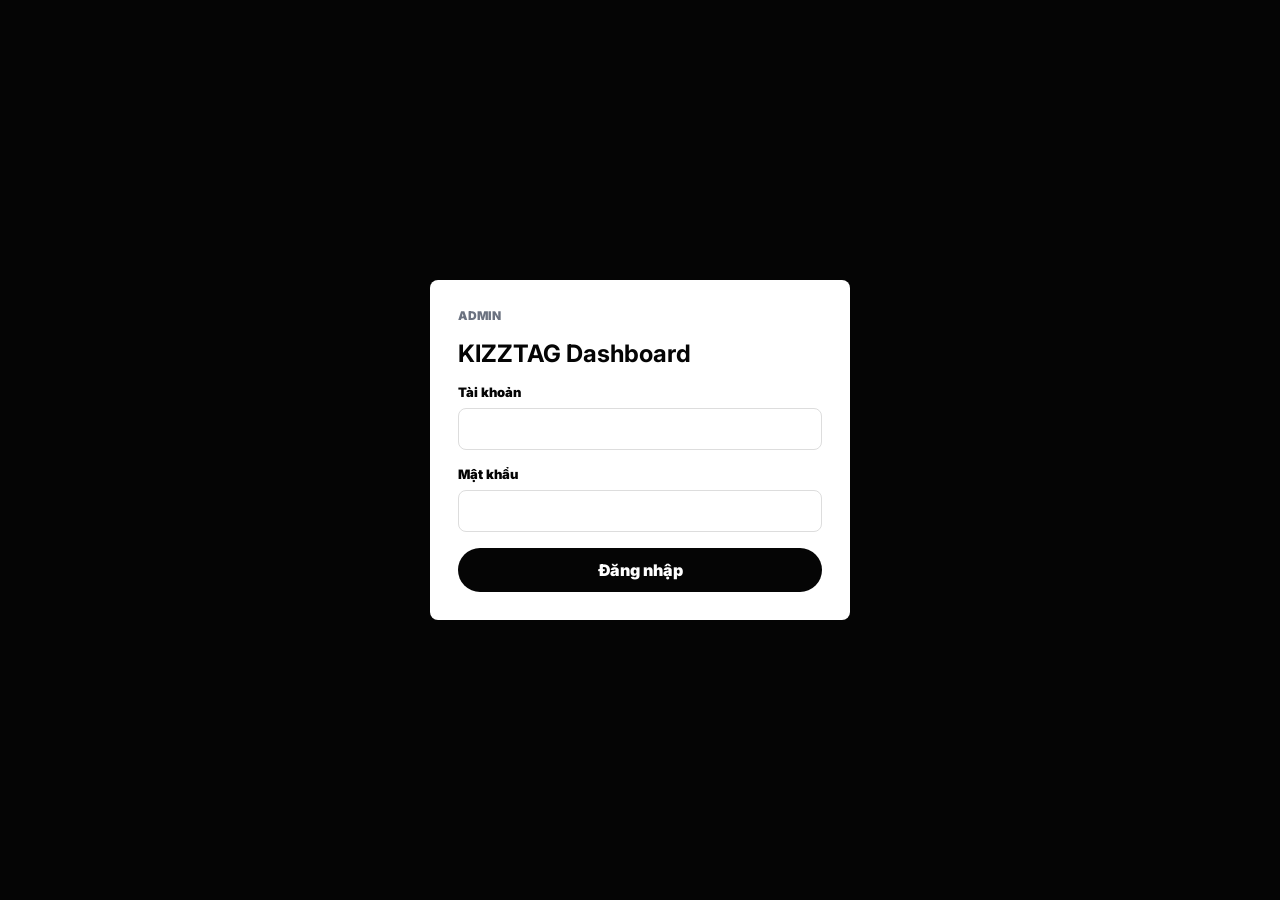
<file: kizztag/admin/index.html>
<!doctype html>
<html lang="vi">
  <head>
    <meta charset="UTF-8" />
    <meta name="viewport" content="width=device-width, initial-scale=1.0" />
    <meta name="robots" content="noindex, nofollow" />
    <title>Dashboard | KIZZTAG</title>
    <link rel="preconnect" href="https://fonts.googleapis.com" />
    <link rel="preconnect" href="https://fonts.gstatic.com" crossorigin />
    <link rel="preconnect" href="https://script.google.com" />
    <link
      href="https://fonts.googleapis.com/css2?family=Inter:wght@400;500;600;700;800;900&display=swap"
      rel="stylesheet"
    />
    <link rel="stylesheet" href="../admin.css" />
  </head>
  <body>
    <main>
      <section id="login-screen" class="login-screen">
        <form id="login-form" class="login-card">
          <span>Admin</span>
          <h1>KIZZTAG Dashboard</h1>
          <label>
            Tài khoản
            <input id="username" type="text" autocomplete="username" required />
          </label>
          <label>
            Mật khẩu
            <input
              id="password"
              type="password"
              autocomplete="current-password"
              required
            />
          </label>
          <p id="login-error" class="form-error" hidden>
            Sai tài khoản hoặc mật khẩu.
          </p>
          <button type="submit">Đăng nhập</button>
        </form>
      </section>

      <section id="dashboard" class="dashboard" hidden>
        <aside class="sidebar">
          <a class="admin-brand" href="../index.html" aria-label="KIZZTAG">
            KIZZTAG
          </a>
          <nav>
            <a href="#overview">Tổng quan</a>
            <a href="#categories">Danh mục</a>
            <a href="#products">Sản phẩm</a>
            <a href="#feedback">Feedback</a>
          </nav>
          <div class="sidebar-actions">
            <p id="save-changes-status" class="save-changes-status" hidden></p>
            <button id="save-changes-btn" type="button">Lưu thay đổi</button>
            <button id="logout-btn" type="button" class="logout-btn">Đăng xuất</button>
          </div>
        </aside>

        <section class="admin-main">
          <header class="admin-topbar">
            <div>
              <span>Dashboard</span>
              <h1>Quản lý KIZZTAG</h1>
            </div>
            <a href="../index.html">Xem cửa hàng</a>
          </header>

          <section id="overview" class="admin-section admin-view" data-title="Tổng quan">
            <div class="stats-grid">
              <article class="stat-card">
                <span>Doanh thu</span>
                <strong id="revenue-stat">0đ</strong>
              </article>
              <article class="stat-card">
                <span>Đơn hàng</span>
                <strong id="orders-stat">0</strong>
              </article>
              <article class="stat-card">
                <span>Sản phẩm</span>
                <strong id="products-stat">0</strong>
              </article>
              <article class="stat-card">
                <span>Hết hàng</span>
                <strong id="locked-stat">0</strong>
              </article>
            </div>

            <div class="admin-panel revenue-chart-panel">
              <div class="panel-heading">
                <h2>Doanh thu theo ngày</h2>
                <label class="chart-range-select">
                  <select id="revenue-chart-range" aria-label="Số ngày hiển thị biểu đồ">
                    <option value="7">7 ngày</option>
                    <option value="14" selected>14 ngày</option>
                    <option value="30">30 ngày</option>
                  </select>
                </label>
              </div>
              <p id="revenue-chart-summary" class="chart-summary"></p>
              <div
                id="revenue-chart"
                class="revenue-chart"
                aria-label="Biểu đồ doanh thu theo ngày"
              ></div>
            </div>

            <div class="admin-panel orders-panel">
              <div class="panel-heading">
                <h2>Đơn hàng</h2>
                <button id="clear-orders-btn" type="button">Xóa đơn demo</button>
              </div>
              <div id="orders-admin-list" class="admin-list orders-list"></div>
            </div>

          </section>

          <section id="categories" class="admin-section admin-view split-section" data-title="Danh mục" hidden>
            <form id="category-form" class="admin-panel">
              <h2>Thêm danh mục</h2>
              <label>
                Tên danh mục
                <input id="category-name" placeholder="Ví dụ: Series 3" required />
              </label>
              <button type="submit">Thêm danh mục</button>
            </form>

            <div class="admin-panel">
              <h2>Danh mục hiện có</h2>
              <p class="panel-note">Thứ tự danh mục ở đây = thứ tự tab lọc trên trang Sản phẩm. Dùng ↑ ↓ để sắp xếp.</p>
              <div id="category-admin-list" class="admin-list"></div>
            </div>
          </section>

          <section id="products" class="admin-section admin-view split-section" data-title="Sản phẩm" hidden>
            <form id="product-form" class="admin-panel">
              <h2>Thêm sản phẩm</h2>
              <label>
                Tên sản phẩm
                <input id="product-name" required />
              </label>
              <label>
                Danh mục
                <select id="product-category" required></select>
              </label>
              <label>
                Giá
                <input id="product-price" type="number" min="1000" required />
              </label>
              <label>
                Số lượng còn (SL)
                <input id="product-stock" type="number" min="0" value="1" required />
              </label>
              <label>
                Ảnh sản phẩm
                <input id="product-image-file" type="file" accept="image/*" />
                <span class="field-hint">Hoặc dùng ảnh mặc định + vị trí crop bên dưới</span>
              </label>
              <div id="product-image-preview" class="image-preview" hidden></div>
              <label>
                Vị trí ảnh nền (khi không upload ảnh riêng)
                <input id="product-position" value="50% 50%" required />
              </label>
              <label class="inline-check">
                <input id="product-locked" type="checkbox" />
                Khóa sản phẩm / hết hàng
              </label>
              <button type="submit">Thêm sản phẩm</button>
            </form>

            <div class="admin-panel">
              <h2>Danh sách sản phẩm</h2>
              <div id="product-admin-list" class="admin-list"></div>
            </div>
          </section>

          <section id="feedback" class="admin-section admin-view split-section" data-title="Feedback" hidden>
            <form id="feedback-form" class="admin-panel">
              <h2>Thêm feedback trang chủ</h2>
              <label>
                Tên khách
                <input id="feedback-name" required />
              </label>
              <label>
                Vai trò / đơn đã mua
                <input id="feedback-role" required />
              </label>
              <label>
                Chữ viết tắt
                <input id="feedback-initials" maxlength="3" required />
              </label>
              <label>
                Nội dung feedback
                <textarea id="feedback-text" rows="5" required></textarea>
              </label>
              <label>
                Ảnh feedback (bên phải slider)
                <input id="feedback-image-file" type="file" accept="image/*" />
              </label>
              <div id="feedback-image-preview" class="image-preview" hidden></div>
              <button type="submit">Thêm feedback</button>
            </form>

            <div class="admin-panel">
              <h2>Feedback hiện có</h2>
              <div id="feedback-admin-list" class="admin-list"></div>
            </div>
          </section>

        </section>
      </section>
    </main>

    <script src="../google-store-config.js" defer></script>
    <script src="../store-sync.js" defer></script>
    <script src="../admin.js" defer></script>
  </body>
</html>
</file>
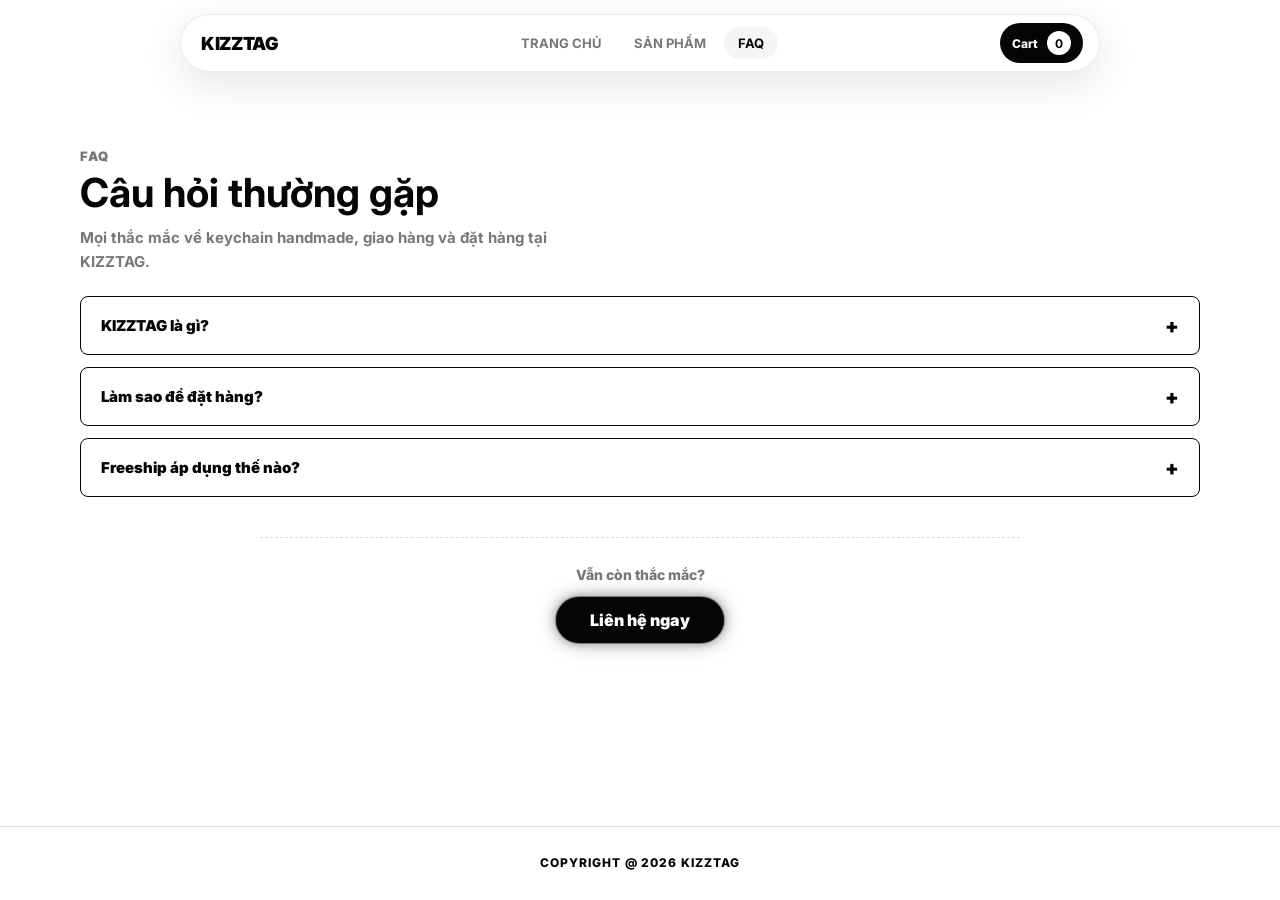
<file: kizztag/faq.html>
<!doctype html>
<html lang="vi">
  <head>
    <meta charset="UTF-8" />
    <meta name="viewport" content="width=device-width, initial-scale=1.0" />
    <title>FAQ | KIZZTAG</title>
    <link rel="preconnect" href="https://fonts.googleapis.com" />
    <link rel="preconnect" href="https://fonts.gstatic.com" crossorigin />
    <link rel="preconnect" href="https://script.google.com" />
    <link
      href="https://fonts.googleapis.com/css2?family=Inter:wght@400;500;600;700;800;900&display=swap"
      rel="stylesheet"
    />
    <link rel="stylesheet" href="styles.css" />
  </head>
  <body>
    <div class="page-transition-overlay" aria-hidden="true"></div>
    <header class="site-header is-top">
      <div class="header-shell">
        <button
          class="menu-toggle"
          type="button"
          aria-label="Mở menu"
          aria-expanded="false"
          aria-controls="main-nav"
        >
          <span></span>
          <span></span>
          <span></span>
        </button>
        <a class="brand" href="index.html" aria-label="KIZZTAG home">KIZZTAG</a>
        <nav id="main-nav" class="main-nav" aria-label="Điều hướng chính">
          <a href="index.html" class="nav-link">TRANG CHỦ</a>
          <a href="products.html" class="nav-link">SẢN PHẨM</a>
          <a href="faq.html" class="nav-link active">FAQ</a>
        </nav>
        <a class="cart-pill" href="cart.html" aria-label="Đi tới giỏ hàng">
          <span>Cart</span>
          <strong id="cart-count">0</strong>
        </a>
      </div>
    </header>

    <main>
      <section class="page-section faq-section">
        <div class="section-heading compact">
          <span>FAQ</span>
          <h2>Câu hỏi thường gặp</h2>
          <p class="faq-intro">
            Mọi thắc mắc về keychain handmade, giao hàng và đặt hàng tại KIZZTAG.
          </p>
        </div>

        <div class="faq-list" aria-label="Danh sách câu hỏi thường gặp">
          <details id="faq-about" class="faq-item">
            <summary>KIZZTAG là gì?</summary>
            <div class="faq-panel">
              <p class="faq-answer">
                KIZZTAG là thương hiệu keychain handmade phong cách tối giản đen
                trắng. Mỗi sản phẩm được làm thủ công nên có vân và chi tiết hơi
                khác nhau — đó là điểm đặc trưng của đồ handmade.
              </p>
            </div>
          </details>

          <details id="faq-order" class="faq-item">
            <summary>Làm sao để đặt hàng?</summary>
            <div class="faq-panel">
              <p class="faq-answer">
                Chọn sản phẩm tại trang <a href="products.html">Sản phẩm</a>, thêm
                vào giỏ hàng, rồi bấm <strong>Thanh toán</strong> và điền thông tin
                giao hàng. Shop sẽ liên hệ xác nhận đơn sau khi nhận thông tin.
              </p>
            </div>
          </details>

          <details id="faq-shipping" class="faq-item">
            <summary>Freeship áp dụng thế nào?</summary>
            <div class="faq-panel">
              <p class="faq-answer">
                KIZZTAG miễn phí giao hàng trong nội thành
                <strong>Hồ Chí Minh</strong>. Đơn ngoài TP.HCM phí ship
                <strong>25.000đ</strong> (theo form thanh toán trên web).
              </p>
            </div>
          </details>
        </div>

        <div class="faq-cta">
          <p>Vẫn còn thắc mắc?</p>
          <a
            class="shop-now-btn hero-shop-btn"
            href="https://www.instagram.com/kizz.tag/"
            target="_blank"
            rel="noopener noreferrer"
            >Liên hệ ngay</a
          >
        </div>
      </section>
    </main>

    <footer class="site-footer">COPYRIGHT @ 2026 KIZZTAG</footer>

    <script src="google-store-config.js" defer></script>
    <script src="store-sync.js" defer></script>
    <script src="script.js" defer></script>
  </body>
</html>
</file>
<file: kizztag/admin.css>
:root {
  --black: #050505;
  --white: #ffffff;
  --soft: #f3f4f6;
  --line: #dddddd;
  --muted: #6b7280;
  --green: #166534;
  --red: #b91c1c;
  --yellow: #facc15;
  --radius: 8px;
}

* {
  box-sizing: border-box;
}

[hidden] {
  display: none !important;
}

body {
  margin: 0;
  background: var(--soft);
  color: var(--black);
  font-family: "Inter", Arial, sans-serif;
  letter-spacing: 0;
}

button,
input,
textarea,
select {
  font: inherit;
}

button {
  border: 0;
  cursor: pointer;
}

a {
  color: inherit;
  text-decoration: none;
}

.login-screen {
  display: grid;
  min-height: 100svh;
  place-items: center;
  padding: 24px;
  background: var(--black);
}

.login-card {
  display: grid;
  gap: 16px;
  width: min(420px, 100%);
  padding: 28px;
  border-radius: var(--radius);
  background: var(--white);
}

.login-card span,
.admin-topbar span,
.stat-card span {
  color: var(--muted);
  font-size: 12px;
  font-weight: 900;
  text-transform: uppercase;
}

.login-card h1,
.admin-topbar h1,
.admin-panel h2 {
  margin: 0;
}

label {
  display: grid;
  gap: 8px;
  font-size: 13px;
  font-weight: 900;
}

input,
textarea,
select {
  width: 100%;
  border: 1px solid var(--line);
  border-radius: var(--radius);
  padding: 12px;
  background: var(--white);
  color: var(--black);
}

textarea {
  resize: vertical;
}

.login-card button,
.admin-panel button,
.sidebar button,
.admin-topbar a {
  min-height: 44px;
  padding: 0 18px;
  border-radius: 999px;
  background: var(--black);
  color: var(--white);
  font-weight: 900;
  white-space: nowrap;
  display: inline-flex;
  align-items: center;
  justify-content: center;
}

.form-error {
  margin: 0;
  color: var(--red);
  font-weight: 800;
}

.dashboard {
  display: grid;
  grid-template-columns: 260px minmax(0, 1fr);
  min-height: 100svh;
}

.sidebar {
  position: sticky;
  top: 0;
  display: flex;
  flex-direction: column;
  gap: 24px;
  height: 100svh;
  padding: 24px;
  background: var(--black);
  color: var(--white);
}

.admin-brand {
  display: inline-flex;
  align-items: center;
  width: fit-content;
  min-height: 44px;
  padding: 0 2px;
  color: var(--white);
  font-size: 18px;
  font-weight: 900;
  letter-spacing: -0.02em;
  line-height: 1;
}

.sidebar nav {
  display: grid;
  gap: 8px;
}

.sidebar nav a {
  padding: 12px 14px;
  border-radius: var(--radius);
  color: #d1d5db;
  font-weight: 800;
}

.sidebar nav a:hover,
.sidebar nav a.active {
  background: #181818;
  color: var(--white);
}

.sidebar-actions {
  margin-top: auto;
  display: grid;
  gap: 10px;
}

.sidebar-actions button {
  width: 100%;
  padding: 14px 16px;
  border-radius: var(--radius);
  font-weight: 800;
}

#save-changes-btn {
  background: var(--black);
  color: var(--white);
  border: 1px solid #3f3f46;
}

#save-changes-btn:disabled {
  opacity: 0.6;
  cursor: wait;
}

.logout-btn {
  background: transparent;
  color: var(--white);
  border: 1px solid #3f3f46;
}

.save-changes-status {
  margin: 0;
  font-size: 12px;
  line-height: 1.4;
  color: #d1d5db;
}

.save-changes-status[data-state="ok"] {
  color: #86efac;
}

.save-changes-status[data-state="error"] {
  color: #fca5a5;
}

.save-changes-status[data-state="pending"] {
  color: #fde68a;
}

.admin-main {
  display: grid;
  gap: 24px;
  padding: 28px;
  align-content: start;
}

.admin-topbar {
  display: flex;
  align-items: center;
  justify-content: space-between;
  gap: 16px;
}

.stats-grid {
  display: grid;
  grid-template-columns: repeat(4, minmax(0, 1fr));
  gap: 16px;
}

.stat-card,
.admin-panel {
  border: 1px solid var(--line);
  border-radius: var(--radius);
  background: var(--white);
}

.stat-card {
  display: grid;
  gap: 8px;
  padding: 20px;
}

.stat-card strong {
  font-size: 28px;
}

.admin-section {
  scroll-margin-top: 24px;
}

.split-section {
  display: grid;
  grid-template-columns: 360px minmax(0, 1fr);
  gap: 16px;
}

.admin-panel {
  display: grid;
  align-self: start;
  gap: 16px;
  padding: 20px;
}

.panel-note {
  margin: -8px 0 0;
  color: var(--muted);
  font-size: 13px;
  font-weight: 700;
  line-height: 1.5;
}

.orders-panel {
  margin-top: 16px;
}

.revenue-chart-panel {
  margin-top: 16px;
}

.chart-range-select {
  display: inline-flex;
  align-items: center;
  gap: 8px;
  font-size: 13px;
  font-weight: 800;
  color: var(--muted);
}

.chart-range-select select {
  min-height: 36px;
  padding: 0 12px;
  border: 1px solid var(--line);
  border-radius: 999px;
  background: var(--white);
  color: var(--black);
  font-weight: 900;
  cursor: pointer;
}

.chart-summary {
  margin: -8px 0 0;
  color: var(--muted);
  font-size: 13px;
  font-weight: 700;
  line-height: 1.5;
}

.revenue-chart {
  min-height: 220px;
}

.chart-empty {
  margin: 0;
  padding: 48px 16px;
  border: 1px dashed var(--line);
  border-radius: var(--radius);
  color: var(--muted);
  font-size: 14px;
  font-weight: 700;
  text-align: center;
}

.revenue-chart-bars {
  display: grid;
  grid-template-columns: repeat(auto-fit, minmax(44px, 1fr));
  gap: 10px;
  align-items: end;
  min-height: 220px;
  padding: 8px 4px 0;
}

.revenue-bar {
  display: grid;
  grid-template-rows: auto 1fr auto auto;
  gap: 6px;
  align-items: end;
  min-height: 200px;
  text-align: center;
}

.revenue-bar-value {
  min-height: 16px;
  font-size: 10px;
  font-weight: 800;
  line-height: 1.2;
  color: var(--black);
  word-break: break-word;
}

.revenue-bar-track {
  display: flex;
  align-items: flex-end;
  justify-content: center;
  height: 140px;
  padding: 0 4px;
  border-radius: 999px 999px 6px 6px;
  background: #f3f4f6;
}

.revenue-bar-fill {
  display: block;
  width: 100%;
  max-width: 36px;
  border-radius: 999px 999px 6px 6px;
  background: var(--black);
  transition: height 0.35s ease;
}

.revenue-bar.is-empty .revenue-bar-fill {
  height: 4px !important;
  background: #d1d5db;
}

.revenue-bar-label {
  font-size: 11px;
  font-weight: 800;
  color: var(--black);
}

.revenue-bar-orders {
  min-height: 14px;
  font-size: 10px;
  font-weight: 700;
  color: var(--muted);
}

.revenue-bar:not(.is-empty):hover .revenue-bar-fill {
  background: #333;
}

.revenue-bar:not(.is-empty):hover .revenue-bar-value {
  color: var(--green);
}

.inline-check {
  display: flex;
  align-items: center;
  gap: 10px;
}

.inline-check input {
  width: auto;
}

.panel-heading {
  display: flex;
  align-items: center;
  justify-content: space-between;
  gap: 12px;
}

.admin-list {
  display: grid;
  gap: 12px;
}

.admin-row {
  display: grid;
  grid-template-columns: minmax(0, 1fr) auto;
  gap: 14px;
  align-items: center;
  padding: 14px;
  border: 1px solid var(--line);
  border-radius: var(--radius);
}

.admin-row h3 {
  margin: 0 0 6px;
  font-size: 16px;
}

.admin-row p {
  margin: 0;
  color: var(--muted);
  font-size: 13px;
  font-weight: 700;
  line-height: 1.5;
}

.row-actions {
  display: flex;
  flex-wrap: wrap;
  justify-content: flex-end;
  gap: 8px;
}

.row-actions button,
.row-actions select {
  min-height: 36px;
  padding: 0 12px;
  border: 1px solid var(--line);
  border-radius: 999px;
  background: var(--white);
  color: var(--black);
  font-weight: 900;
}

.row-actions select {
  min-width: 132px;
  padding-right: 28px;
  cursor: pointer;
}

.row-actions .danger {
  border: 0;
  color: var(--red);
}

.status-pill {
  display: inline-flex;
  width: max-content;
  margin-top: 8px;
  padding: 5px 9px;
  border-radius: 999px;
  background: #dcfce7;
  color: var(--green);
  font-size: 12px;
  font-weight: 900;
}

.status-pill.locked {
  background: #fee2e2;
  color: var(--red);
}

.admin-stock-field {
  display: grid;
  gap: 6px;
  margin-top: 10px;
  font-size: 12px;
  font-weight: 800;
}

.admin-stock-field input {
  width: 88px;
  min-height: 36px;
  padding: 0 10px;
  border: 1px solid var(--line);
  border-radius: var(--radius);
  background: var(--white);
  font: inherit;
  font-weight: 700;
}

.orders-list .admin-row {
  grid-template-columns: minmax(0, 1fr) 180px;
}

.field-hint {
  color: var(--muted);
  font-size: 12px;
  font-weight: 700;
  line-height: 1.4;
}

.image-preview {
  width: 100%;
  max-height: 160px;
  overflow: hidden;
  border: 1px solid var(--line);
  border-radius: var(--radius);
  background: var(--soft);
}

.image-preview img {
  display: block;
  width: 100%;
  height: 100%;
  max-height: 160px;
  object-fit: cover;
}

.admin-row.has-thumb {
  grid-template-columns: 72px minmax(0, 1fr) auto;
}

.admin-thumb {
  flex-shrink: 0;
  width: 72px;
  height: 72px;
  overflow: hidden;
  border: 1px solid var(--line);
  border-radius: var(--radius);
  background-color: var(--soft);
  background-repeat: no-repeat;
}

.admin-thumb img {
  width: 100%;
  height: 100%;
  object-fit: cover;
}

.order-buttons {
  display: grid;
  gap: 4px;
}

.order-buttons button {
  min-width: 36px;
  min-height: 32px;
  padding: 0;
}

.order-buttons button:disabled {
  opacity: 0.35;
  cursor: not-allowed;
}

.category-actions {
  align-items: center;
}

input[type="file"] {
  padding: 8px;
  font-size: 12px;
}

.github-sync-panel code {
  font-size: 12px;
}

.github-sync-status {
  margin: 0 0 12px;
  padding: 10px 12px;
  border-radius: var(--radius);
  font-size: 13px;
  line-height: 1.5;
  background: #fff;
  border: 1px solid var(--line);
}

.github-sync-status[data-state="ok"] {
  border-color: #86efac;
  background: #f0fdf4;
  color: var(--green);
}

.github-sync-status[data-state="error"] {
  border-color: #fecaca;
  background: #fef2f2;
  color: var(--red);
}

.github-sync-status[data-state="warn"] {
  border-color: #fde68a;
  background: #fffbeb;
  color: #92400e;
}

.github-sync-links {
  display: flex;
  flex-wrap: wrap;
  gap: 10px 16px;
  margin-bottom: 14px;
  font-size: 13px;
}

.github-sync-links a {
  color: var(--black);
  font-weight: 600;
}

.github-sync-actions {
  display: flex;
  flex-wrap: wrap;
  gap: 10px;
  margin-top: 12px;
}

.github-sync-actions .ghost {
  background: #fff;
  border: 1px solid var(--line);
}

@media (max-width: 900px) {
  .dashboard {
    grid-template-columns: 1fr;
  }

  .sidebar {
    position: static;
    height: auto;
  }

  .stats-grid,
  .split-section {
    grid-template-columns: 1fr;
  }

  .admin-topbar,
  .panel-heading,
  .admin-row,
  .admin-row.has-thumb,
  .orders-list .admin-row {
    grid-template-columns: 1fr;
  }

  .revenue-chart-bars {
    grid-template-columns: repeat(auto-fit, minmax(36px, 1fr));
    gap: 6px;
  }

  .revenue-bar-value {
    font-size: 9px;
  }

  .admin-topbar,
  .panel-heading {
    align-items: flex-start;
    flex-direction: column;
  }

  .row-actions {
    justify-content: flex-start;
  }
}
</file>
<file: kizztag/styles.css>
:root {
  --black: #050505;
  --white: #ffffff;
  --soft: #f5f5f5;
  --line: #dddddd;
  --muted: #777777;
  --blue: #1a4fa0;
  --gold: #f5c542;
  --orange: #ff9d2e;
  --red: #b91c1c;
  --radius: 8px;
  --shadow: 0 24px 80px rgba(0, 0, 0, 0.16);
  --header-surface: rgba(255, 255, 255, 0.96);
  --header-border: rgba(0, 0, 0, 0.08);
  --overlay-bg: #ffffff;
  --footer-font-size: 12px;
  --footer-font-weight: 800;
  --footer-letter-spacing: 0.08em;
}

@view-transition {
  navigation: auto;
}

* {
  box-sizing: border-box;
}

html {
  scroll-behavior: smooth;
  scroll-padding-top: var(--header-offset, 92px);
}

@media (prefers-reduced-motion: no-preference) {
  html {
    scroll-behavior: smooth;
  }

  * {
    scroll-behavior: smooth;
  }
}

body {
  margin: 0;
  display: flex;
  flex-direction: column;
  min-height: 100svh;
  padding-top: var(--header-offset, 92px);
  background: var(--white);
  color: var(--black);
  font-family: "Inter", Arial, sans-serif;
  letter-spacing: 0;
  opacity: 1;
  transition: opacity 0.18s cubic-bezier(0.22, 1, 0.36, 1);
}

body.page-enter {
  opacity: 0;
}

body.page-enter-active,
body.page-ready {
  opacity: 1;
}

body.page-leave {
  opacity: 0;
}

.page-transition-overlay {
  position: fixed;
  inset: 0;
  z-index: 200;
  background: var(--overlay-bg);
  opacity: 0;
  pointer-events: none;
  transition: opacity 0.18s cubic-bezier(0.22, 1, 0.36, 1);
}

body.page-leave .page-transition-overlay {
  opacity: 1;
  pointer-events: auto;
}

main {
  flex: 1;
}

.cart-page main {
  background: var(--black);
}

img {
  display: block;
  max-width: 100%;
}

a {
  color: inherit;
  text-decoration: none;
}

button {
  border: 0;
  font: inherit;
  cursor: pointer;
}

.site-header {
  position: fixed;
  top: 0;
  left: 0;
  right: 0;
  z-index: 100;
  padding: 14px 20px 0;
  background: transparent;
  border: 0;
  pointer-events: none;
  transition: padding 0.35s cubic-bezier(0.4, 0, 0.2, 1);
}

.site-header.is-scrolled {
  padding: 0;
}

.header-shell {
  position: relative;
  pointer-events: auto;
  display: grid;
  grid-template-columns: 1fr auto 1fr;
  align-items: center;
  gap: 12px;
  width: min(920px, 100%);
  margin: 0 auto;
  padding: 8px 16px 8px 20px;
  border: 1px solid var(--header-border);
  border-radius: 999px;
  background: var(--header-surface);
  box-shadow: 0 12px 40px rgba(0, 0, 0, 0.1);
  transition:
    width 0.4s cubic-bezier(0.4, 0, 0.2, 1),
    max-width 0.4s cubic-bezier(0.4, 0, 0.2, 1),
    border-radius 0.4s cubic-bezier(0.4, 0, 0.2, 1),
    padding 0.4s cubic-bezier(0.4, 0, 0.2, 1),
    box-shadow 0.4s cubic-bezier(0.4, 0, 0.2, 1),
    border-color 0.35s ease,
    background-color 0.35s ease;
  backdrop-filter: blur(18px);
}

.site-header.is-scrolled .header-shell {
  width: 100%;
  max-width: none;
  padding: 10px 28px;
  border-radius: 0;
  border-top: 0;
  border-left: 0;
  border-right: 0;
  border-bottom: 1px solid var(--line);
  box-shadow: 0 8px 24px rgba(0, 0, 0, 0.06);
}

.menu-toggle {
  display: none;
}

.brand {
  grid-column: 1;
  justify-self: start;
  width: max-content;
  font-weight: 900;
  font-size: 18px;
  letter-spacing: -0.02em;
  transition: font-size 0.35s ease;
}

.site-header.is-scrolled .brand {
  font-size: 20px;
}

.main-nav {
  grid-column: 2;
  display: flex;
  justify-content: center;
  align-items: center;
  gap: 4px;
  padding: 0;
  background: transparent;
}

.nav-link {
  min-width: 0;
  padding: 8px 14px;
  border-radius: 999px;
  color: var(--muted);
  font-size: 13px;
  font-weight: 700;
  text-align: center;
  white-space: nowrap;
  transition:
    background 0.25s ease,
    color 0.25s ease,
    padding 0.35s ease,
    font-size 0.35s ease;
}

.site-header.is-top .nav-link:hover {
  background: var(--soft);
  color: var(--black);
}

.site-header.is-top .nav-link.active {
  background: var(--soft);
  color: var(--black);
}

.site-header.is-scrolled .nav-link {
  padding: 10px 14px;
  font-size: 14px;
}

.site-header.is-scrolled .nav-link:hover,
.site-header.is-scrolled .nav-link.active {
  background: var(--black);
  color: var(--white);
}

.cart-pill {
  grid-column: 3;
  justify-self: end;
  display: inline-flex;
  align-items: center;
  gap: 9px;
  width: max-content;
  padding: 8px 12px;
  border-radius: 999px;
  background: var(--black);
  color: var(--white);
  font-size: 12px;
  font-weight: 800;
  transition: padding 0.35s ease, font-size 0.35s ease;
}

.site-header.is-scrolled .cart-pill {
  padding: 10px 14px;
  font-size: 13px;
}

.cart-pill strong {
  display: grid;
  place-items: center;
  min-width: 24px;
  height: 24px;
  border-radius: 999px;
  background: var(--white);
  color: var(--black);
  font-size: 12px;
}

.page-section {
  scroll-margin-top: var(--header-offset, 92px);
}

.marquee-banner {
  overflow: hidden;
  background: var(--black);
  color: var(--white);
  border-bottom: 1px solid var(--black);
}

.marquee-track {
  display: flex;
  width: max-content;
  gap: 56px;
  padding: 12px 0;
  animation: marquee 12s linear infinite;
}

.marquee-track span {
  font-size: 13px;
  font-weight: 900;
  white-space: nowrap;
}

@keyframes marquee {
  from {
    transform: translateX(0);
  }

  to {
    transform: translateX(-50%);
  }
}

.hero {
  min-height: calc(100svh - 116px);
  display: flex;
  flex-direction: column;
  align-items: center;
  justify-content: flex-start;
  gap: 0;
  padding: clamp(20px, 3vh, 40px) 20px clamp(20px, 3vh, 32px);
  background: var(--white);
}

.hero-logo-spin {
  --hero-logo-frame: min(32vw, 240px);
  --hero-logo-zoom: 2.35;
  display: grid;
  place-items: center;
  width: var(--hero-logo-frame);
  aspect-ratio: 1;
  max-width: 100%;
  overflow: hidden;
  cursor: grab;
  touch-action: none;
  user-select: none;
  -webkit-user-select: none;
  position: relative;
  z-index: 1;
  flex-shrink: 0;
}

.hero-logo-spin:active {
  cursor: grabbing;
}

.hero-logo-rotate {
  width: 100%;
  height: 100%;
  display: grid;
  place-items: center;
  line-height: 0;
  transform-origin: center center;
  will-change: transform;
}

.hero-logo {
  display: block;
  width: 100%;
  height: auto;
  max-width: none;
  object-fit: contain;
  pointer-events: none;
  mix-blend-mode: multiply;
  transform: scale(var(--hero-logo-zoom));
  transform-origin: center center;
}

.hero-title {
  position: relative;
  z-index: 2;
  width: 100%;
  margin: clamp(136px, 18vh, 208px) 0 0;
  font-size: clamp(28px, 5vw, 70px);
  font-weight: 900;
  line-height: 1.02;
  text-align: center;
}

.shop-now-btn,
.checkout-btn {
  display: inline-flex;
  align-items: center;
  justify-content: center;
  min-height: 46px;
  padding: 0 24px;
  border: 1px solid var(--black);
  border-radius: 999px;
  background: var(--black);
  color: var(--white);
  font-weight: 900;
  transition: transform 0.2s ease, background 0.2s ease, color 0.2s ease;
}

.add-cart-btn {
  display: inline-flex;
  align-items: center;
  justify-content: center;
  min-height: 46px;
  padding: 0 24px;
  border: none;
  border-radius: 999px;
  background: transparent;
  color: var(--black);
  font-weight: 900;
  transition: transform 0.2s ease, background 0.2s ease, color 0.2s ease;
}

.shop-now-btn:hover,
.checkout-btn:hover {
  transform: translateY(-2px);
  background: var(--white);
  color: var(--black);
}

.add-cart-btn:hover:not(:disabled) {
  transform: translateY(-2px);
  background: var(--black);
  color: var(--white);
}

@keyframes hero-shop-glow-pulse {
  0%,
  100% {
    box-shadow:
      0 0 0 1px rgba(0, 0, 0, 0.35),
      0 0 10px rgba(0, 0, 0, 0.35),
      0 0 22px rgba(0, 0, 0, 0.18);
  }

  50% {
    box-shadow:
      0 0 0 3px rgba(0, 0, 0, 0.75),
      0 0 18px rgba(0, 0, 0, 0.72),
      0 0 36px rgba(0, 0, 0, 0.45);
  }
}

.hero-shop-btn {
  position: relative;
  margin-top: auto;
  margin-bottom: clamp(20px, 3.5vh, 36px);
  min-width: 168px;
  padding: 0 32px;
  border: 2px solid var(--black);
  background: var(--black);
  color: var(--white);
  box-shadow:
    0 0 0 1px rgba(0, 0, 0, 0.35),
    0 0 12px rgba(0, 0, 0, 0.4),
    0 0 24px rgba(0, 0, 0, 0.2);
  animation: hero-shop-glow-pulse 1.8s ease-in-out infinite;
  transition:
    transform 0.28s cubic-bezier(0.22, 1, 0.36, 1),
    background 0.25s ease,
    color 0.25s ease;
}

.hero-shop-btn:hover {
  transform: translateY(-3px);
  background: var(--black);
  color: var(--white);
  animation: none;
  box-shadow:
    0 0 0 3px rgba(0, 0, 0, 0.85),
    0 0 22px rgba(0, 0, 0, 0.7),
    0 0 44px rgba(0, 0, 0, 0.4);
}

.section-heading {
  width: min(1120px, calc(100% - 40px));
  margin: 0 auto 26px;
}

.section-heading span {
  display: block;
  margin-bottom: 8px;
  color: var(--muted);
  font-size: 13px;
  font-weight: 900;
  letter-spacing: 0.06em;
  text-transform: uppercase;
}

.feedback-section .section-heading span {
  color: #b8b8b8;
}

.section-heading h2 {
  margin: 0;
  font-size: clamp(24px, 3.2vw, 40px);
  line-height: 1.05;
}

.section-heading.compact {
  margin-bottom: 22px;
}

.feedback-section {
  padding: 72px 0 clamp(64px, 8vw, 96px);
  background: var(--black);
  color: var(--white);
}

.site-info-section {
  background: var(--white);
  color: var(--black);
  border-top: 1px solid var(--line);
}

.site-info-grid {
  display: grid;
  grid-template-columns: repeat(3, minmax(0, 1fr));
  align-items: stretch;
  width: min(1200px, 100%);
  min-height: clamp(180px, 24vw, 240px);
  margin: 0 auto;
}

.site-info-col {
  display: flex;
  flex-direction: column;
  justify-content: flex-start;
  gap: 22px;
  min-height: 100%;
  padding: clamp(36px, 5vw, 56px) clamp(20px, 3vw, 32px);
  border-right: 1px solid var(--line);
}

.site-info-col--brand {
  align-items: flex-start;
}

.site-info-col:last-child {
  border-right: 0;
}

.site-info-col h3 {
  margin: 0;
  font-size: clamp(13px, 1.8vw, 16px);
  font-weight: 800;
  line-height: 1.45;
  letter-spacing: 0.06em;
  text-transform: uppercase;
}

.site-info-col--brand h3 {
  min-height: 2.95em;
}

.site-info-col:not(.site-info-col--brand) {
  gap: 10px;
}

.site-info-col:not(.site-info-col--brand) h3 {
  min-height: 0;
}

.site-info-links {
  display: flex;
  flex-direction: column;
  gap: 14px;
  margin: 0;
  padding: 0;
  list-style: none;
}

.site-info-links a {
  color: var(--black);
  font-size: 13px;
  font-weight: 600;
  letter-spacing: 0.06em;
  text-transform: uppercase;
  transition: opacity 0.2s ease;
}

.site-info-links a:hover {
  opacity: 0.55;
}

.testimonial-shell {
  position: relative;
  width: min(1120px, calc(100% - 88px));
  margin: 0 auto;
  text-align: center;
}

.testimonial-card {
  display: grid;
  grid-template-columns: 55fr 45fr;
  min-height: 430px;
  overflow: hidden;
  border-radius: var(--radius);
  background: var(--white);
  box-shadow: var(--shadow);
}

.testimonial-left {
  position: relative;
  display: flex;
  flex-direction: column;
  justify-content: center;
  padding: clamp(28px, 5vw, 56px);
  background: var(--soft);
  color: var(--black);
}

.quote-mark {
  position: absolute;
  top: 22px;
  left: 34px;
  color: #d5d5d5;
  font-family: Georgia, serif;
  font-size: 104px;
  line-height: 0.75;
}

.testimonial-slide {
  position: relative;
  z-index: 1;
  opacity: 1;
  transform: translateY(0);
  transition:
    opacity 0.55s cubic-bezier(0.4, 0, 0.2, 1),
    transform 0.55s cubic-bezier(0.4, 0, 0.2, 1);
}

.testimonial-slide.is-fading {
  opacity: 0;
  transform: translateY(12px);
}

.testimonial-text {
  min-height: 120px;
  margin: 34px 0 18px;
  font-size: 18px;
  line-height: 1.65;
  font-weight: 600;
}

.stars {
  color: var(--orange);
  font-size: 20px;
  letter-spacing: 2px;
}

.dashed-divider {
  margin: 28px 0 22px;
  border-top: 1px dashed #a9a9a9;
}

.reviewer {
  display: flex;
  align-items: center;
  gap: 14px;
}

.avatar {
  display: grid;
  place-items: center;
  flex: 0 0 48px;
  width: 48px;
  height: 48px;
  border-radius: 50%;
  background: var(--black);
  color: var(--white);
  font-size: 14px;
  font-weight: 900;
}

.reviewer strong,
.reviewer span {
  display: block;
}

.reviewer strong {
  margin-bottom: 4px;
}

.reviewer span {
  color: #8a8a8a;
  font-size: 13px;
  font-weight: 700;
}

.testimonial-right {
  position: relative;
  overflow: hidden;
  background: #111111;
}

.testimonial-image-stack {
  position: relative;
  width: 100%;
  height: 100%;
  min-height: 100%;
}

.testimonial-photo {
  position: absolute;
  inset: 0;
  width: 100%;
  height: 100%;
  object-fit: cover;
  filter: grayscale(0.15) contrast(1.08);
  opacity: 0;
  transition: opacity 0.45s cubic-bezier(0.4, 0, 0.2, 1);
}

.testimonial-photo.is-visible {
  opacity: 1;
  z-index: 1;
}

.dots {
  display: inline-flex;
  justify-content: center;
  align-items: center;
  gap: 8px;
  width: fit-content;
  max-width: 100%;
  margin: 22px auto 0;
  padding: 8px 12px;
  border: 1px solid rgba(255, 255, 255, 0.14);
  border-radius: 999px;
  background: rgba(255, 255, 255, 0.05);
  backdrop-filter: blur(6px);
}

.dot {
  position: relative;
  width: 11px;
  height: 11px;
  padding: 0;
  border: 2px solid rgba(255, 255, 255, 0.45);
  border-radius: 999px;
  background: transparent;
  cursor: pointer;
  transition:
    width 0.5s cubic-bezier(0.34, 1.45, 0.64, 1),
    height 0.5s cubic-bezier(0.34, 1.45, 0.64, 1),
    border-color 0.35s ease,
    background 0.35s ease,
    transform 0.45s cubic-bezier(0.34, 1.45, 0.64, 1),
    box-shadow 0.4s ease;
}

.dot::before {
  content: "";
  position: absolute;
  top: 50%;
  left: 50%;
  width: 0;
  height: 0;
  border-radius: 50%;
  background: var(--black);
  opacity: 0;
  transform: translate(-50%, -50%);
  transition:
    width 0.4s cubic-bezier(0.34, 1.45, 0.64, 1),
    height 0.4s cubic-bezier(0.34, 1.45, 0.64, 1),
    opacity 0.3s ease;
}

.dot::after {
  content: "";
  position: absolute;
  inset: -8px;
  border-radius: inherit;
  opacity: 0;
  background: radial-gradient(circle, rgba(255, 255, 255, 0.45), transparent 68%);
  pointer-events: none;
}

.dot:hover {
  border-color: rgba(255, 255, 255, 0.95);
  transform: translateY(-3px) rotate(-8deg) scale(1.12);
}

.dot.active {
  width: 26px;
  height: 11px;
  border-color: var(--white);
  background: linear-gradient(90deg, #ffffff 0%, #f0f0f0 100%);
  transform: translateY(-3px) rotate(0deg);
  box-shadow:
    0 0 0 3px rgba(255, 255, 255, 0.18),
    0 8px 18px rgba(255, 255, 255, 0.22);
  animation: dot-tag-wobble 2.2s ease-in-out infinite;
}

.dot.active::before {
  width: 5px;
  height: 5px;
  opacity: 1;
}

.dot.active::after {
  opacity: 1;
  animation: dot-tag-glow 2.2s ease-in-out infinite;
}

@keyframes dot-tag-wobble {
  0%,
  100% {
    transform: translateY(-3px) rotate(-2deg);
    box-shadow:
      0 0 0 3px rgba(255, 255, 255, 0.18),
      0 8px 18px rgba(255, 255, 255, 0.22);
  }

  50% {
    transform: translateY(-5px) rotate(3deg);
    box-shadow:
      0 0 0 6px rgba(255, 255, 255, 0.08),
      0 12px 24px rgba(255, 255, 255, 0.3);
  }
}

@keyframes dot-tag-glow {
  0%,
  100% {
    opacity: 0.45;
    transform: scale(0.95);
  }

  50% {
    opacity: 1;
    transform: scale(1.2);
  }
}

.slider-arrow {
  position: absolute;
  top: 50%;
  z-index: 2;
  display: grid;
  place-items: center;
  width: 44px;
  height: 44px;
  padding: 0;
  border: 0;
  border-radius: 0;
  background: transparent;
  color: transparent;
  font-size: 0;
  line-height: 0;
  box-shadow: none;
  transform: translateY(-50%);
  cursor: pointer;
  transition:
    transform 0.28s cubic-bezier(0.22, 1, 0.36, 1),
    opacity 0.28s ease;
}

.slider-arrow::after {
  content: "";
  position: absolute;
  top: 50%;
  left: 50%;
  width: 10px;
  height: 10px;
  border-right: 2.5px solid var(--white);
  border-bottom: 2.5px solid var(--white);
  transform: translate(-50%, -50%) rotate(-45deg);
}

.arrow-prev::after {
  transform: translate(-50%, -50%) rotate(135deg);
}

.slider-arrow:hover {
  background: transparent;
  box-shadow: none;
  opacity: 0.75;
  transform: translateY(-50%) scale(1.1);
}

.slider-arrow:active {
  transform: translateY(-50%) scale(0.94);
  opacity: 1;
}

.slider-arrow:focus-visible {
  outline: 2px solid var(--white);
  outline-offset: 6px;
}

.arrow-prev {
  left: -68px;
}

.arrow-next {
  right: -68px;
}

.products-section {
  background: var(--white);
}

.products-logo-panel {
  display: grid;
  place-items: center;
  min-height: 420px;
  padding: 48px 20px;
  background: var(--white);
  border-bottom: 1px solid var(--line);
}

.products-logo {
  width: min(62vw, 460px);
  max-height: 360px;
  object-fit: contain;
}

.product-shop,
.cart-section {
  padding: 76px 20px 96px;
}

.filter-tabs {
  display: flex;
  flex-wrap: wrap;
  justify-content: flex-start;
  gap: 12px;
  width: min(1120px, 100%);
  margin: 0 auto 32px;
}

.filter-tab {
  min-height: 42px;
  padding: 0 20px;
  border: 0;
  border-radius: 999px;
  background: var(--white);
  color: var(--black);
  font-weight: 900;
  transition: background 0.2s ease, color 0.2s ease, transform 0.2s ease;
}

.filter-tab:hover {
  transform: translateY(-2px);
}

.filter-tab.active {
  background: var(--black);
  color: var(--white);
}

.product-grid {
  display: grid;
  grid-template-columns: repeat(auto-fill, minmax(240px, 1fr));
  gap: 16px;
  width: min(1120px, 100%);
  margin: 0 auto;
}

.product-card {
  overflow: hidden;
  border: 1px solid var(--black);
  border-radius: var(--radius);
  background: var(--white);
}

.product-card.is-locked .product-media {
  filter: grayscale(1);
  opacity: 0.72;
}

.product-card.is-locked .product-actions {
  grid-template-columns: 1fr;
}

.product-card.is-locked .stock-field {
  display: none;
}

.product-media {
  position: relative;
  aspect-ratio: 1 / 1;
  overflow: hidden;
  background: #eeeeee;
  background-image: url("assets/keychain-mockup.svg");
  background-position: var(--pos, center);
  background-repeat: no-repeat;
  background-size: 185%;
  transition: background-size 0.35s ease;
}

.product-card:hover .product-media {
  background-size: 205%;
}

.product-media.has-custom-image,
.product-card:hover .product-media.has-custom-image {
  background-size: cover;
  background-position: center;
}

.product-tag {
  position: absolute;
  top: 10px;
  left: 10px;
  padding: 5px 8px;
  border-radius: 999px;
  background: var(--black);
  color: var(--white);
  font-size: 11px;
  font-weight: 900;
}

.product-info {
  padding: 14px;
}

.product-info h3 {
  min-height: 40px;
  margin: 0 0 8px;
  font-size: 16px;
  line-height: 1.3;
}

.product-meta {
  display: flex;
  align-items: center;
  justify-content: flex-end;
  margin-bottom: 12px;
}

.product-price {
  color: var(--black);
  font-size: 15px;
  font-weight: 900;
}

.add-cart-btn {
  width: 100%;
}

.product-actions {
  display: grid;
  grid-template-columns: minmax(0, 1fr) 70px;
  align-items: center;
  gap: 5px;
}

.product-actions .add-cart-btn {
  min-height: 42px;
  padding: 0 18px;
  font-size: 14px;
}

.stock-field {
  display: flex;
  align-items: center;
  justify-content: center;
  gap: 4px;
  min-height: 40px;
  margin-left: auto;
  padding: 0 10px;
  background: var(--white);
  color: var(--black);
  font-size: 14px;
  font-weight: 400;
  justify-self: end;
}

.stock-field strong {
  min-width: 1ch;
  font-size: 16px;
  font-weight: 400;
  text-align: center;
}

.cart-section {
  min-height: 560px;
  background: var(--black);
  color: var(--white);
}

.cart-layout {
  display: grid;
  grid-template-columns: minmax(0, 1fr) 340px;
  gap: 24px;
  width: min(1120px, 100%);
  margin: 0 auto;
}

.cart-items {
  display: grid;
  gap: 14px;
}

.empty-cart {
  padding: 32px;
  border: 1px dashed rgba(255, 255, 255, 0.42);
  border-radius: var(--radius);
  color: #d2d2d2;
  text-align: center;
}

.cart-item {
  display: grid;
  grid-template-columns: 92px minmax(0, 1fr) auto;
  align-items: center;
  gap: 16px;
  padding: 14px;
  border: 1px solid rgba(255, 255, 255, 0.18);
  border-radius: var(--radius);
  background: #111111;
}

.cart-thumb {
  width: 92px;
  aspect-ratio: 1;
  overflow: hidden;
  border-radius: var(--radius);
  background: var(--white);
  background-image: url("assets/keychain-mockup.svg");
  background-position: var(--pos, center);
  background-repeat: no-repeat;
  background-size: 190%;
}

.cart-thumb.has-custom-image {
  background-size: cover;
  background-position: center;
}

.cart-item h3 {
  margin: 0 0 6px;
  font-size: 16px;
}

.cart-item p {
  margin: 0;
  color: #c8c8c8;
  font-size: 13px;
  font-weight: 700;
}

.cart-controls {
  display: flex;
  align-items: center;
  gap: 8px;
}

.remove-cart-btn {
  min-height: 34px;
  padding: 0 14px;
  border: 1px solid var(--red);
  border-radius: 999px;
  background: var(--red);
  color: var(--white);
  font-size: 13px;
  font-weight: 900;
}

.remove-cart-btn:hover {
  background: #991b1b;
  border-color: #991b1b;
  color: var(--white);
}

.cart-qty-label {
  min-width: 52px;
  padding: 8px 12px;
  color: var(--white);
  font-size: 13px;
  font-weight: 900;
  text-align: center;
  white-space: nowrap;
}

.cart-summary {
  align-self: start;
  display: grid;
  gap: 16px;
  padding: 22px;
  border-radius: var(--radius);
  background: var(--white);
  color: var(--black);
}

.cart-summary div {
  display: flex;
  align-items: center;
  justify-content: space-between;
  gap: 16px;
  padding-bottom: 14px;
  border-bottom: 1px solid var(--line);
  font-weight: 800;
}

.checkout-btn {
  width: 100%;
}

.checkout-btn:disabled {
  cursor: not-allowed;
  opacity: 0.45;
}

.cart-summary-label {
  font-size: 14px;
  font-weight: 800;
  line-height: 1.35;
}

.cart-summary-shipping {
  flex-direction: column;
  align-items: flex-start;
  justify-content: flex-start;
  width: 100%;
  gap: 6px;
  font-weight: 500;
  text-align: left;
}

.cart-summary-shipping .cart-summary-label {
  flex-shrink: 0;
  align-self: flex-start;
  font-weight: 800;
}

.cart-shipping-note {
  margin: 0;
  padding: 0;
  list-style: none;
  width: 100%;
  font-size: 13px;
  font-weight: 500;
  line-height: 1.45;
  text-align: left;
}

.cart-shipping-note li {
  position: relative;
  padding-left: 1.1em;
  font-weight: 500;
}

.cart-shipping-note li::before {
  content: "*";
  position: absolute;
  left: 0;
}

body.checkout-modal-open {
  overflow: hidden;
}

.checkout-modal {
  position: fixed;
  inset: 0;
  z-index: 220;
  display: grid;
  place-items: center;
  padding: 20px;
}

.checkout-modal[hidden] {
  display: none;
}

.checkout-modal-backdrop {
  position: absolute;
  inset: 0;
  background: rgba(0, 0, 0, 0.72);
}

.checkout-modal-dialog {
  position: relative;
  width: min(1120px, calc(100vw - 32px));
  max-height: min(92svh, 900px);
  overflow: auto;
  padding: 32px 36px;
  border-radius: calc(var(--radius) + 4px);
  background: var(--white);
  color: var(--black);
  box-shadow: var(--shadow);
}

.checkout-modal-dialog:has(.checkout-success:not([hidden])) {
  width: min(400px, calc(100vw - 32px));
  padding: 28px 28px 24px;
}

.checkout-modal-dialog:has(.checkout-success:not([hidden])) .checkout-modal-close {
  display: none;
}

.checkout-modal-close {
  position: absolute;
  top: 14px;
  right: 14px;
  z-index: 2;
  display: grid;
  place-items: center;
  width: 36px;
  height: 36px;
  padding: 0;
  border: 0;
  border-radius: 0;
  background: transparent;
  color: var(--black);
  font-size: 28px;
  line-height: 1;
  cursor: pointer;
  transition: opacity 0.2s ease;
}

.checkout-modal-close:hover {
  background: transparent;
  opacity: 0.55;
}

.checkout-panel h3 {
  margin: 0 0 8px;
  font-size: clamp(24px, 4vw, 34px);
  font-weight: 900;
}

.checkout-success h3 {
  margin: 0 0 6px;
  font-size: clamp(18px, 2.8vw, 22px);
  font-weight: 900;
  letter-spacing: 0.04em;
  text-transform: uppercase;
}

.checkout-lead {
  margin: 0 0 22px;
  color: var(--muted);
  font-size: 14px;
  font-weight: 700;
}

.checkout-grid {
  display: grid;
  grid-template-columns: minmax(0, 1.35fr) minmax(280px, 340px);
  gap: 36px;
  align-items: start;
}

.checkout-form {
  display: grid;
  gap: 14px;
}

.checkout-order-meta {
  display: inline-flex;
  align-items: baseline;
  justify-content: flex-start;
  gap: 8px;
  width: fit-content;
  max-width: 100%;
  padding: 8px 10px;
  border-radius: 6px;
  background: var(--soft);
}

.checkout-order-meta span {
  font-size: 13px;
  font-weight: 900;
  color: var(--black);
}

.checkout-order-meta strong {
  font-size: 13px;
  font-weight: 500;
  color: var(--black);
  letter-spacing: 0.02em;
}

.checkout-form label,
.checkout-address-fieldset label {
  display: grid;
  gap: 6px;
  font-size: 13px;
  font-weight: 800;
}

.checkout-form input {
  min-height: 44px;
  padding: 0 14px;
  border: 1px solid var(--line);
  border-radius: var(--radius);
  background: var(--white);
  color: var(--black);
  font: inherit;
  font-weight: 600;
}

.checkout-form input:focus {
  outline: 2px solid rgba(0, 0, 0, 0.18);
  outline-offset: 1px;
}

.checkout-address-fieldset {
  margin: 0;
  padding: 16px;
  border: 1px solid var(--line);
  border-radius: var(--radius);
  display: grid;
  gap: 12px;
}

.checkout-address-fieldset legend {
  padding: 0 6px;
  font-size: 13px;
  font-weight: 900;
  text-transform: uppercase;
  letter-spacing: 0.06em;
}

.checkout-totals {
  display: grid;
  gap: 10px;
  padding: 16px;
  border-radius: var(--radius);
  background: var(--soft);
}

.checkout-totals div {
  display: flex;
  align-items: center;
  justify-content: space-between;
  gap: 12px;
}

.checkout-totals div span {
  font-weight: 600;
  color: var(--black);
}

.checkout-totals div:not(.checkout-total-row) strong {
  font-weight: 400;
}

.checkout-total-row {
  padding-top: 10px;
  border-top: 1px solid var(--line);
  font-size: 17px;
}

.checkout-totals .checkout-total-row span,
.checkout-totals .checkout-total-row strong {
  font-weight: 900;
}

.checkout-complete-btn {
  width: 100%;
  min-height: 48px;
  margin-top: 4px;
  border: none;
  border-radius: 999px;
  background: var(--black);
  color: var(--white);
  font-size: 14px;
  font-weight: 900;
  letter-spacing: 0.1em;
  text-transform: uppercase;
  cursor: pointer;
  transition:
    transform 0.2s ease,
    box-shadow 0.2s ease,
    background 0.2s ease;
}

.checkout-complete-btn:hover {
  transform: translateY(-2px);
  background: #1a1a1a;
  box-shadow: 0 12px 28px rgba(0, 0, 0, 0.24);
}

.checkout-complete-btn:active {
  transform: translateY(0);
}

.checkout-qr-panel {
  display: grid;
  gap: 12px;
  justify-items: center;
  padding: 20px 18px 18px;
  border: 1px solid rgba(255, 255, 255, 0.12);
  border-radius: calc(var(--radius) + 2px);
  background: var(--black);
  color: var(--white);
  text-align: center;
  box-shadow: 0 10px 36px rgba(0, 0, 0, 0.24);
  transition:
    transform 0.25s ease,
    box-shadow 0.25s ease;
}

.checkout-qr-panel:hover {
  box-shadow: 0 16px 44px rgba(0, 0, 0, 0.32);
}

.checkout-qr-title {
  margin: 0;
  color: #ffffff !important;
  font-size: 14px;
  font-weight: 900;
  text-transform: uppercase;
  letter-spacing: 0.08em;
  animation: checkout-qr-title-glow 2.6s ease-in-out infinite;
}

@keyframes checkout-qr-title-glow {
  0%,
  100% {
    opacity: 1;
    text-shadow: 0 0 0 transparent;
  }

  50% {
    opacity: 1;
    text-shadow: 0 0 14px rgba(255, 255, 255, 0.35);
  }
}

.checkout-qr-account {
  margin: 0;
  font-size: 12px;
  font-weight: 800;
  line-height: 1.4;
  color: var(--black);
}

.checkout-qr-scan {
  position: relative;
  width: min(100%, 300px);
  overflow: hidden;
  border-radius: calc(var(--radius) + 2px);
  background: var(--white);
  box-shadow:
    inset 0 0 0 1px rgba(0, 0, 0, 0.06),
    0 8px 24px rgba(0, 0, 0, 0.1);
}

.checkout-qr-scan::before,
.checkout-qr-scan::after {
  content: "";
  position: absolute;
  z-index: 2;
  width: 22px;
  height: 22px;
  border: 2px solid var(--black);
  opacity: 0.28;
  animation: checkout-qr-corner 2.2s ease-in-out infinite;
  pointer-events: none;
}

.checkout-qr-scan::before {
  top: 10px;
  left: 10px;
  border-right: 0;
  border-bottom: 0;
}

.checkout-qr-scan::after {
  right: 10px;
  bottom: 10px;
  border-top: 0;
  border-left: 0;
}

@keyframes checkout-qr-corner {
  0%,
  100% {
    opacity: 0.2;
  }

  50% {
    opacity: 0.55;
  }
}

.checkout-qr-scan-line {
  position: absolute;
  left: 6%;
  right: 6%;
  z-index: 3;
  height: 3px;
  border-radius: 999px;
  background: linear-gradient(
    90deg,
    transparent,
    rgba(26, 79, 160, 0.25),
    var(--blue),
    rgba(26, 79, 160, 0.25),
    transparent
  );
  box-shadow: 0 0 14px rgba(26, 79, 160, 0.45);
  animation: checkout-qr-scan 2.5s ease-in-out infinite;
  pointer-events: none;
}

@keyframes checkout-qr-scan {
  0%,
  100% {
    top: 14%;
    opacity: 0.35;
  }

  50% {
    top: 86%;
    opacity: 1;
  }
}

.checkout-qr-scan img {
  display: block;
  width: 100%;
  max-width: 300px;
  height: auto;
  object-fit: contain;
  image-rendering: -webkit-optimize-contrast;
  image-rendering: crisp-edges;
  filter: contrast(1.12);
  -ms-interpolation-mode: nearest-neighbor;
}

.checkout-qr-panel > p {
  margin: 0;
  color: var(--white);
  font-size: 13px;
  font-weight: 800;
}

.checkout-qr-support {
  max-width: 24ch;
  color: #ffffff !important;
  font-size: 12px !important;
  font-weight: 700 !important;
  line-height: 1.45;
}

.checkout-qr-support a {
  color: var(--white);
  font-weight: 900;
  text-decoration: underline;
  text-underline-offset: 3px;
}

.checkout-qr-support a:hover {
  color: rgba(255, 255, 255, 0.85);
}

.checkout-qr-hint {
  display: none;
}

.checkout-qr-hint code {
  font-size: 13px;
  font-weight: 900;
}

.checkout-success {
  display: grid;
  justify-items: center;
  gap: 10px;
  padding: 20px 4px 4px;
  text-align: center;
}

.checkout-success .checkout-complete-btn {
  width: auto;
  min-width: 120px;
  padding: 0 28px;
  margin-top: 6px;
}

.checkout-success[hidden] {
  display: none;
}

.checkout-success-icon {
  display: grid;
  place-items: center;
  width: 72px;
  height: 72px;
  border-radius: 50%;
  background: #e8f7ea;
  color: #1f7a34;
  font-size: 36px;
  font-weight: 900;
}

.checkout-success-message {
  margin: 0 0 12px;
  color: var(--muted);
  font-size: 16px;
  font-weight: 700;
}

.add-cart-btn:disabled {
  cursor: not-allowed;
  background: #b91c1c;
  border: none;
  color: var(--white);
  transform: none;
}

.faq-section {
  padding: 76px 20px 96px;
  background: var(--white);
}

.faq-intro {
  margin: 12px 0 0;
  max-width: 52ch;
  color: var(--muted);
  font-size: 15px;
  font-weight: 700;
  line-height: 1.6;
}

.faq-list {
  display: grid;
  gap: 12px;
  width: min(1120px, calc(100% - 40px));
  margin: 0 auto;
}

.faq-item {
  overflow: hidden;
  border: 1px solid var(--black);
  border-radius: var(--radius);
  background: var(--white);
}

.faq-item summary {
  display: flex;
  align-items: center;
  justify-content: space-between;
  gap: 16px;
  padding: 18px 20px;
  font-size: 15px;
  font-weight: 900;
  line-height: 1.4;
  cursor: pointer;
  list-style: none;
  transition:
    background 0.35s cubic-bezier(0.22, 1, 0.36, 1),
    color 0.35s cubic-bezier(0.22, 1, 0.36, 1);
}

.faq-item summary::after {
  content: "+";
  flex: 0 0 auto;
  font-size: 20px;
  line-height: 1;
  transition: transform 0.4s cubic-bezier(0.22, 1, 0.36, 1);
}

.faq-item[open] summary {
  background: var(--black);
  color: var(--white);
}

.faq-item[open] summary::after {
  content: "+";
  transform: rotate(45deg);
}

.faq-panel {
  display: grid;
  grid-template-rows: 0fr;
  transition: grid-template-rows 0.5s cubic-bezier(0.22, 1, 0.36, 1);
}

.faq-item[open] .faq-panel {
  grid-template-rows: 1fr;
}

.faq-panel > .faq-answer {
  min-height: 0;
  overflow: hidden;
  opacity: 0;
  transform: translateY(-6px);
  transition:
    opacity 0.4s cubic-bezier(0.22, 1, 0.36, 1) 0.06s,
    transform 0.45s cubic-bezier(0.22, 1, 0.36, 1) 0.04s;
}

.faq-item[open] .faq-panel > .faq-answer {
  opacity: 1;
  transform: translateY(0);
}

.faq-item summary::-webkit-details-marker {
  display: none;
}

.faq-answer {
  margin: 0;
  padding: 16px 22px 22px;
  color: #444444;
  font-size: 14px;
  font-weight: 700;
  line-height: 1.7;
}

.faq-answer a {
  text-decoration: underline;
  text-underline-offset: 3px;
}

.faq-answer strong {
  color: var(--black);
}

.faq-cta {
  display: grid;
  gap: 14px;
  justify-items: center;
  width: min(760px, 100%);
  margin: 40px auto 0;
  padding-top: 28px;
  border-top: 1px dashed var(--line);
  text-align: center;
}

.faq-cta p {
  margin: 0;
  color: var(--muted);
  font-size: 14px;
  font-weight: 800;
}

.faq-cta .hero-shop-btn {
  margin-top: 0;
  margin-bottom: 0;
}

footer.site-footer {
  display: grid;
  flex-shrink: 0;
  place-items: center;
  padding: 28px 32px;
  border-top: 1px solid var(--line);
  background: var(--white);
  color: var(--black);
  font-family: "Inter", Arial, sans-serif;
  font-size: var(--footer-font-size);
  font-weight: var(--footer-font-weight);
  line-height: 1.4;
  letter-spacing: var(--footer-letter-spacing);
  text-align: center;
  text-transform: uppercase;
  -webkit-text-size-adjust: 100%;
  text-size-adjust: 100%;
}

@media (prefers-reduced-motion: reduce) {
  html,
  * {
    scroll-behavior: auto !important;
  }

  body,
  .page-transition-overlay {
    transition: none !important;
  }

  .dot.active,
  .dot.active::after {
    animation: none;
  }

  .hero-shop-btn {
    animation: none;
  }

  .faq-panel,
  .faq-panel > .faq-answer,
  .faq-item summary,
  .faq-item summary::after {
    transition: none;
  }

  .checkout-qr-title,
  .checkout-qr-scan-line,
  .checkout-qr-scan::before,
  .checkout-qr-scan::after {
    animation: none;
  }

  .checkout-qr-panel:hover {
    transform: none;
  }
}

@media (max-width: 920px) {
  .site-header {
    padding: 12px 14px 0;
  }

  .site-header.is-scrolled {
    padding: 0;
  }

  .header-shell {
    width: min(100%, 720px);
    gap: 10px;
    padding: 8px 10px 8px 16px;
  }

  .site-header.is-scrolled .header-shell {
    width: 100%;
    padding: 10px 18px;
  }

  .nav-link {
    padding: 8px 12px;
    font-size: 12px;
  }

  .hero {
    min-height: 680px;
  }

  .testimonial-card,
  .cart-layout {
    grid-template-columns: 1fr;
  }

  .checkout-grid {
    grid-template-columns: 1fr;
  }

  .checkout-qr-panel {
    order: -1;
  }

  .testimonial-right {
    min-height: 320px;
  }

  .slider-arrow {
    top: calc(100% + 32px);
  }

  .arrow-prev {
    left: calc(50% - 58px);
  }

  .arrow-next {
    right: calc(50% - 58px);
  }

  .feedback-section {
    padding-bottom: 132px;
  }

  .site-info-grid {
    grid-template-columns: 1fr;
    min-height: 0;
  }

  .site-info-col {
    border-right: 0;
    border-bottom: 1px solid var(--line);
    padding: 32px 24px;
  }

  .site-info-col--brand {
    align-self: stretch;
  }

  .site-info-col:last-child {
    border-bottom: 0;
  }

  .product-grid {
    grid-template-columns: repeat(2, minmax(0, 1fr));
    gap: 14px;
  }
}

@media (max-width: 640px) {
  .site-header {
    padding: 10px 12px 0;
  }

  .header-shell {
    grid-template-columns: 44px minmax(0, 1fr) auto;
    width: 100%;
    padding: 10px 12px;
    border-radius: 22px;
  }

  .site-header.is-scrolled .header-shell {
    border-radius: 0;
    padding: 0 14px;
    min-height: 64px;
  }

  .menu-toggle {
    display: inline-flex;
    flex-direction: column;
    align-items: center;
    justify-content: center;
    grid-column: 1;
    grid-row: 1;
    width: 40px;
    height: 40px;
    padding: 0;
    border: 0;
    background: transparent;
    gap: 4px;
    z-index: 2;
  }

  .brand {
    grid-column: 2;
    justify-self: center;
    font-size: 20px;
  }

  .cart-pill {
    grid-column: 3;
    grid-row: 1;
  }

  .main-nav {
    grid-column: 1 / -1;
    display: none;
    opacity: 0;
    visibility: hidden;
    pointer-events: none;
    transform: translateY(-8px);
    transition: opacity 0.2s ease, visibility 0.2s ease, transform 0.2s ease;
  }

  .menu-toggle span {
    display: block;
    width: 18px;
    height: 2px;
    margin: 0;
    border-radius: 999px;
    background: var(--black);
    transition: transform 0.2s ease, opacity 0.2s ease;
  }

  .menu-toggle.is-open span:nth-child(1) {
    transform: translateY(6px) rotate(45deg);
  }

  .menu-toggle.is-open span:nth-child(2) {
    opacity: 0;
  }

  .menu-toggle.is-open span:nth-child(3) {
    transform: translateY(-6px) rotate(-45deg);
  }

  .cart-pill {
    min-height: 40px;
    padding: 8px 10px;
  }

  .main-nav.open {
    display: grid;
    position: absolute;
    top: calc(100% + 10px);
    left: 0;
    right: 0;
    grid-template-columns: 1fr;
    gap: 8px;
    padding: 10px;
    border-radius: var(--radius);
    background: var(--white);
    box-shadow: 0 18px 44px rgba(0, 0, 0, 0.14);
    opacity: 1;
    visibility: visible;
    pointer-events: auto;
    transform: translateY(0);
  }

  .nav-link {
    min-width: 0;
    width: auto;
    padding: 13px 16px;
    font-size: 14px;
    text-align: left;
  }

  .page-section {
    scroll-margin-top: 0;
  }

  .marquee-banner {
    margin-top: 14px;
  }

  .hero {
    min-height: 560px;
    padding-top: 40px;
  }

  .hero-logo-spin {
    --hero-logo-frame: min(62vw, 220px);
  }

  .testimonial-shell {
    width: min(100% - 34px, 1120px);
  }

  .testimonial-left {
    padding: 34px 24px 28px;
  }

  .quote-mark {
    left: 20px;
    font-size: 82px;
  }

  .testimonial-text {
    min-height: 150px;
    font-size: 16px;
  }

  .products-logo {
    width: min(78vw, 340px);
  }

  .product-grid,
  .cart-item {
    grid-template-columns: 1fr;
  }

  .product-actions {
    grid-template-columns: minmax(0, 1fr) 74px;
  }

  .stock-field {
    min-height: 40px;
    padding: 0 10px;
    font-size: 13px;
  }

  .stock-field strong {
    font-size: 15px;
  }

  .cart-item {
    justify-items: start;
  }

  .cart-thumb {
    width: 100%;
  }

  footer.site-footer {
    padding: 24px 20px;
    font-size: var(--footer-font-size);
  }
}
</file>
